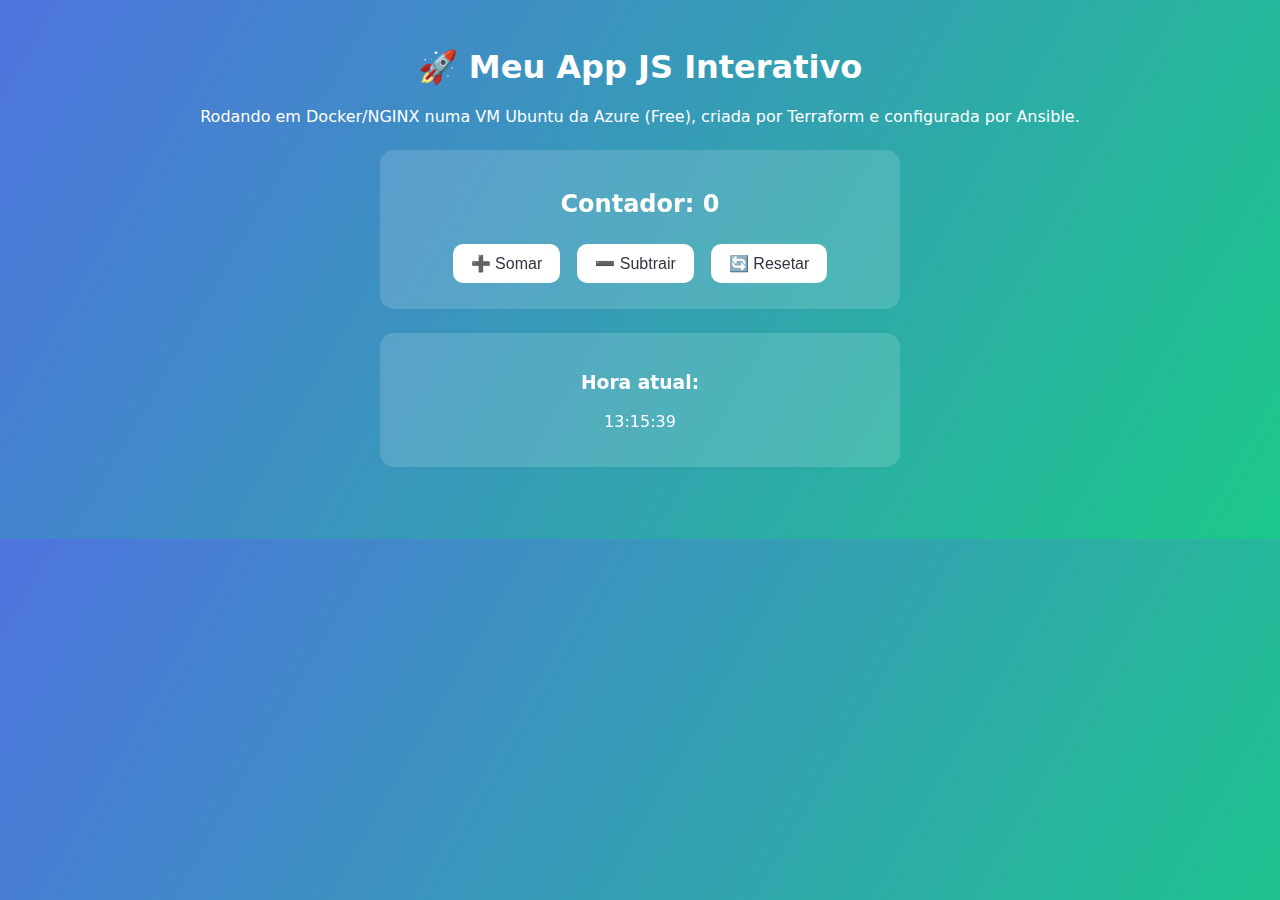
<file: index.html>
<!DOCTYPE html>
<html lang="pt-BR">
  <head>
    <meta charset="UTF-8" />
    <meta name="viewport" content="width=device-width, initial-scale=1.0" />
    <title>Aplicação JS Interativa 🚀</title>
    <link rel="stylesheet" href="style.css" />
  </head>
  <body>
    <h1>🚀 Meu App JS Interativo</h1>
    <p>Rodando em Docker/NGINX numa VM Ubuntu da Azure (Free), criada por Terraform e configurada por Ansible.</p>

    <div id="counter">
      <h2>Contador: <span id="count">0</span></h2>
      <button id="btnAdd">➕ Somar</button>
      <button id="btnSub">➖ Subtrair</button>
      <button id="btnReset">🔄 Resetar</button>
    </div>

    <div id="time">
      <h3>Hora atual:</h3>
      <p id="clock"></p>
    </div>

    <script src="script.js"></script>
  </body>
</html>
</file>
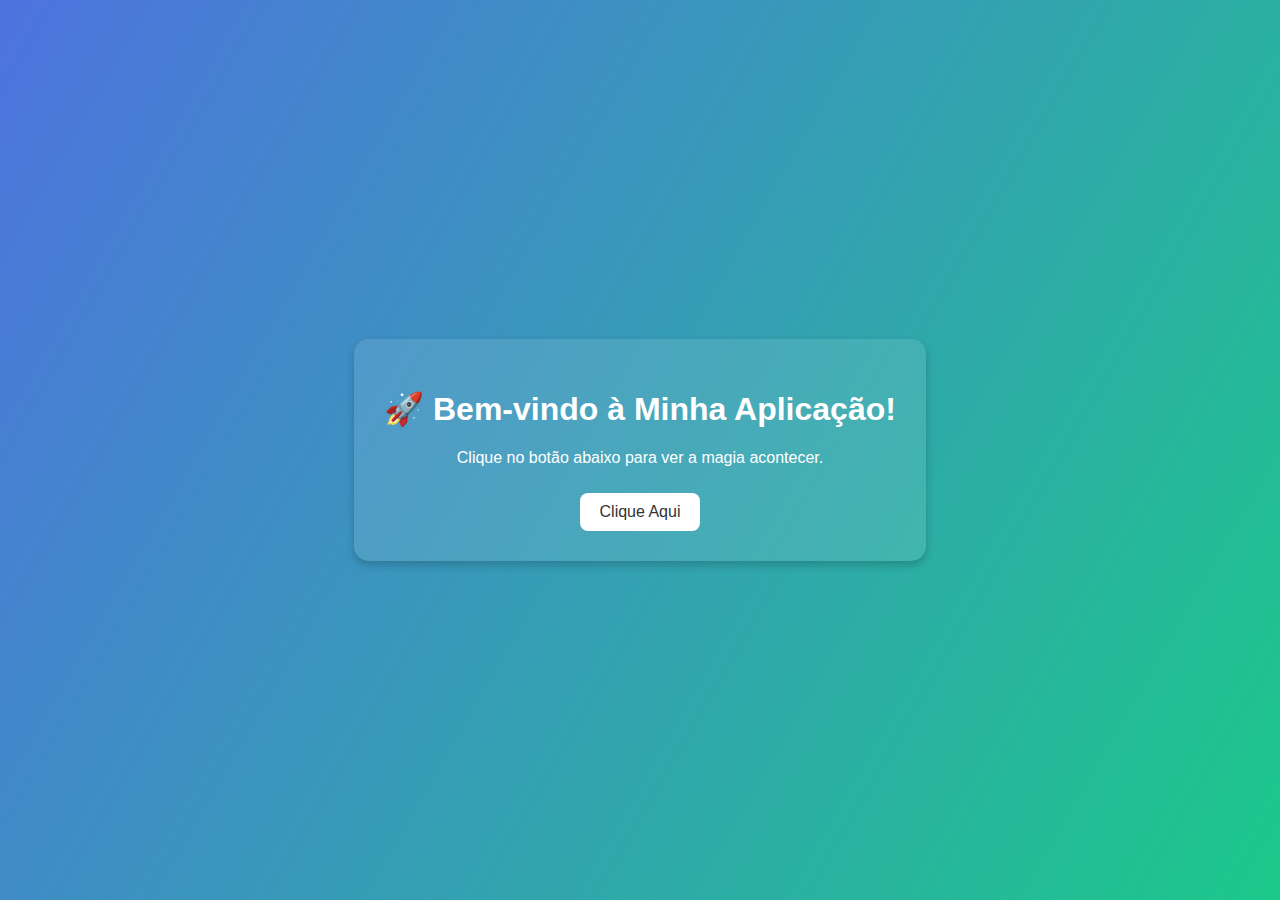
<file: app/site/index.html>
<!DOCTYPE html>
<html lang="pt-br">
<head>
  <meta charset="UTF-8">
  <meta name="viewport" content="width=device-width, initial-scale=1.0">
  <title>Aplicação Simples</title>
  <link rel="stylesheet" href="style.css">
</head>
<body>
  <div class="container">
    <h1>🚀 Bem-vindo à Minha Aplicação!</h1>
    <p id="mensagem">Clique no botão abaixo para ver a magia acontecer.</p>
    <button id="botao">Clique Aqui</button>
  </div>

  <script src="script.js"></script>
</body>
</html>
</file>
<file: style.css>
:root { --bg1:#4e73df; --bg2:#1cc88a; }
*{box-sizing:border-box}
body{
  font-family: system-ui, -apple-system, Segoe UI, Roboto, Arial, sans-serif;
  background: linear-gradient(120deg, var(--bg1), var(--bg2));
  color: #fff; text-align: center; margin: 0; padding: 48px 16px;
}
h1{ margin-top: 0; }
button{
  background: #fff; color: #334; border: 0; border-radius: 10px;
  padding: 10px 18px; margin: 6px; font-size: 16px; cursor: pointer; transition: .2s;
}
button:hover{ filter: brightness(.95); transform: translateY(-1px); }
#counter,#time{
  margin: 24px auto; background: rgba(255,255,255,.15);
  border-radius: 14px; padding: 20px 24px; max-width: 520px;
  backdrop-filter: blur(2px);
}
</file>
<file: app/site/style.css>
body {
  font-family: Arial, sans-serif;
  background: linear-gradient(120deg, #4e73df, #1cc88a);
  color: white;
  display: flex;
  justify-content: center;
  align-items: center;
  height: 100vh;
  margin: 0;
}

.container {
  text-align: center;
  background: rgba(255, 255, 255, 0.1);
  padding: 30px;
  border-radius: 15px;
  box-shadow: 0 4px 8px rgba(0,0,0,0.2);
}

button {
  background-color: white;
  color: #333;
  border: none;
  padding: 10px 20px;
  margin-top: 10px;
  font-size: 16px;
  border-radius: 8px;
  cursor: pointer;
  transition: 0.2s;
}

button:hover {
  background-color: #f1f1f1;
  transform: scale(1.05);
}
</file>
